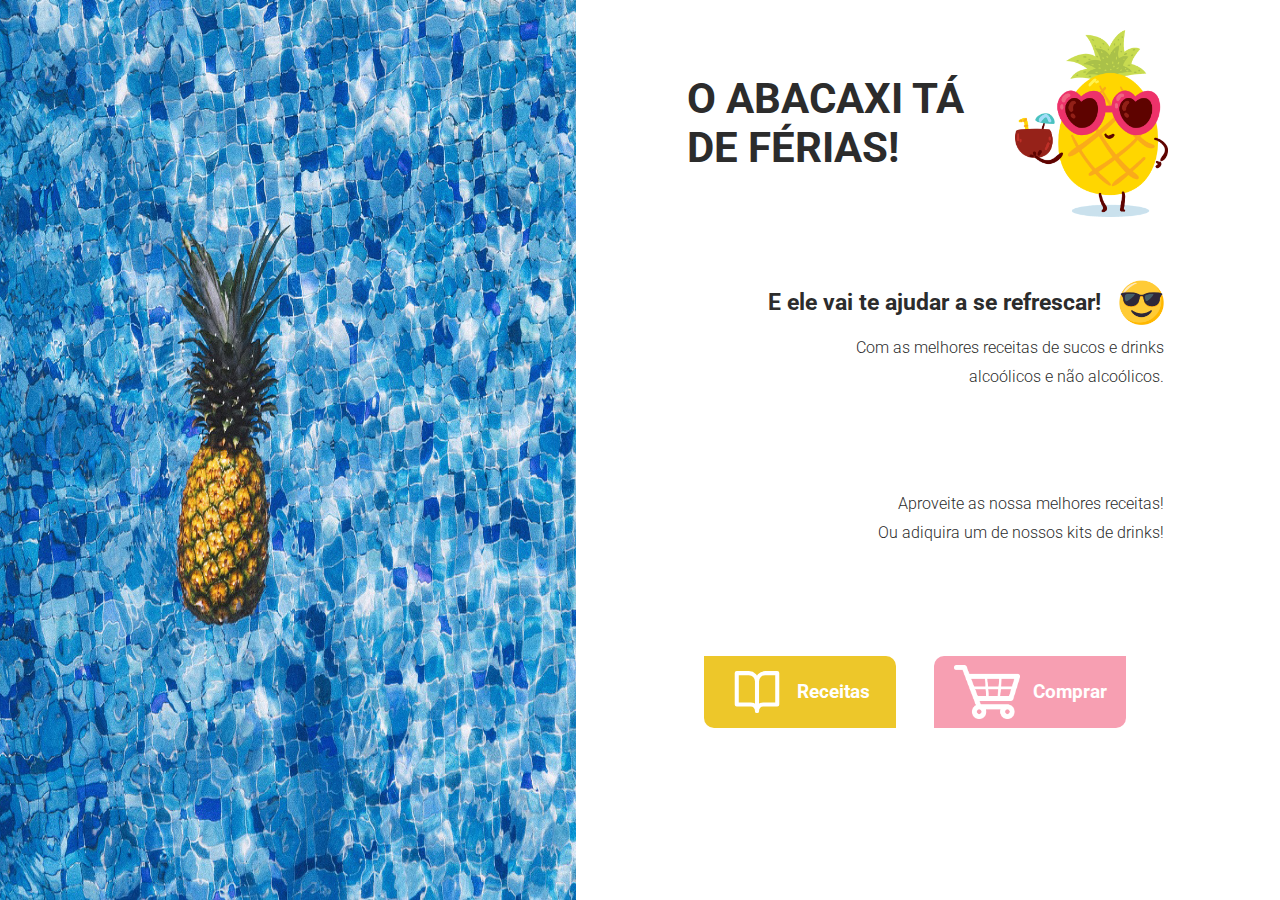
<file: index.html>
<!DOCTYPE html>
<html lang="en">
<head>
    <meta charset="UTF-8">
    <meta name="viewport" content="width=device-width, initial-scale=1.0">

    <link rel="icon" href="./img/ilustra.png"/>
    <link href="https://fonts.googleapis.com/css2?family=Fjalla+One&display=swap" rel="stylesheet">
    <link href="https://fonts.googleapis.com/css2?family=Roboto:wght@300;400;700&display=swap" rel="stylesheet">
    <link rel="stylesheet" href="./styles/style.css">
    <title>O Abacaxi ta de ferias</title>

    
</head>

<body>
    <img class="img1" src="./img/Piscina3.jpg" alt="Abacaxi na piscina" title="Abacaxi boiando na piscina">
<div class="corpo"> 
<div class="top">
   <div><h1>O ABACAXI TÁ <br> DE FÉRIAS!</h1>
    </div>
    <img src="./img/ilustra.png" alt="Ilustra-abacaxi" title="Ilustração de um abacaxi de oculos de sol tomando um drink">
</div>
<div class="subtitulo">
    <h2>E ele vai te ajudar a se refrescar! </h2> 
    <img src="./img/Emoji.png" alt="Emoji de oculos escuros">
</div>
<div class="text">
    <p class="p1">Com as melhores receitas de sucos e drinks <br> 
        alcoólicos e não alcoólicos.
    </p>
    <p class="p2">Aproveite as nossa melhores receitas! <br>
        Ou adiquira um de nossos kits de drinks!
    </p>
</div>


<div class="botoes">
   <a class="receita" href="./receitas.html"><img src="./img/study.svg" alt="">Receitas</a>
   <a class="compra" href="./compra.html"><img src="./img/carrinho.png" alt="">Comprar</a>
</div>
</div>
    
</body>
</html>
</file>
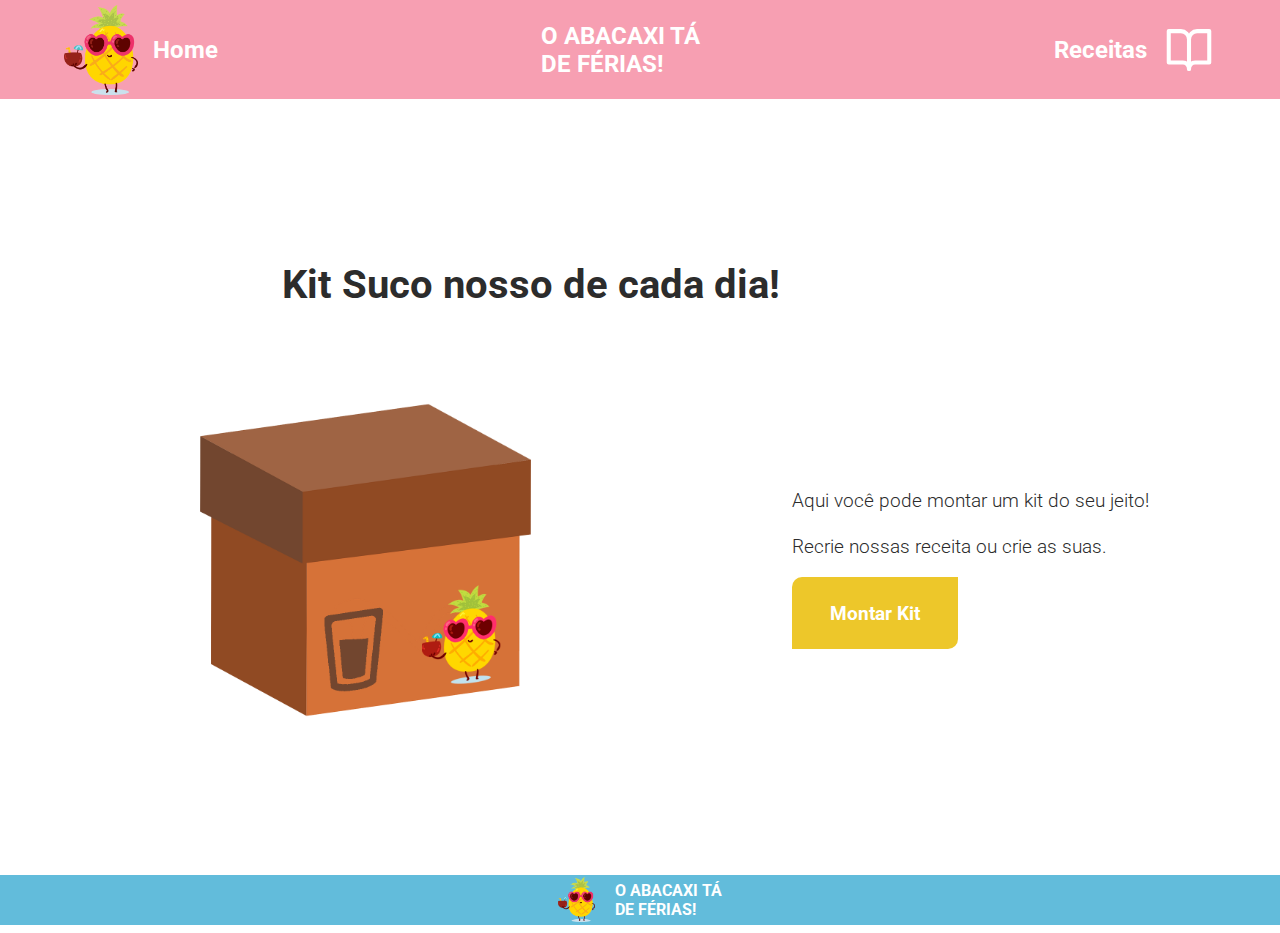
<file: compra.html>
<!DOCTYPE html>
<html lang="pt-br">

<head>
    <meta charset="UTF-8">
    
    <meta name="viewport" content="width=device-width, initial-scale=1.0">

    <link rel="icon" href="./img/ilustra.png"/>
    <link href="https://fonts.googleapis.com/css2?family=Fjalla+One&display=swap" rel="stylesheet">
    <link href="https://fonts.googleapis.com/css2?family=Roboto:wght@300;400;700&display=swap" rel="stylesheet">
    <link rel="stylesheet" href="./styles/style-compra.css">

    <title>Kits do Abacaxi</title>
   
    <script type="text/javascript" src="./js/buttons.js"></script>
    <script type="text/javascript" src="./js/itens.js"></script>
    <script type="text/javascript" src="./js/pagamento.js"></script>

    
</head>

<body>
    <div class="top">
        <a class="home" href="./index.html"><img src="./img/ilustra.png" alt="Ilustrão do abacaxi">
            <p>Home</p>
        </a>
        <a href="./index.html"></a>
        <h1>O ABACAXI TÁ <br> DE FÉRIAS!</h1></a>
        <a class="receitas" href="./receitas.html">
            <p>Receitas</p><img src="./img/study.svg" alt="Icone de um livro">
        </a>
    </div>

    <h1 class="kit">
        Kit Suco nosso de cada dia!
    </h1>
    <div class="kit1">
        <img src="./img/box1.png" alt="Ilustração de uma caixa">
        <div class="texto">
            <p>
                Aqui você pode montar um kit do seu jeito! <br>
                <br>
                Recrie nossas receita ou crie as suas.
            </p>
            
            <input type="button" class="compra" value="Montar Kit" onclick="ocultar('perso')">
            
        </div>
    </div>
    
    
    <div class="form">
        <form class="formulario" name="formu" action="./fim.html" onsubmit="return finalizar('pag')">
            <div id="perso" class="ocult">
                <div class="text-form">
                    <h1>Vamos personalizar seu Kit??</h1>
                    <p>Aqui você pode adicionar e excluir itens do seu Kit. <br>
                        E assim montar um kit, totalmente personalizado!!</p>
                </div>
                <div class="itens">
                    <div class="coluna1">
                        <input type="checkbox" name="item1a" onclick="mudarQuantidade()"><input class="num" type="number" min="1" name="item1b" value="">Abacaxi - R$ 5,00
                        <br><input type="checkbox" name="item2a" onclick="mudarQuantidade()"><input class="num" type="number" min="1" value="" name="item2b">Água de Coco 330ml- R$ 3,00
                        <br><input type="checkbox" name="item3a" onclick="mudarQuantidade()"><input class="num" type="number" min="1" value=""name="item3b">Hortelã - R$ 2,00
                        <br><input type="checkbox" name="item4a" onclick="mudarQuantidade()"><input class="num" type="number" min="1" value=""name="item4b">Água com Gas 355ml- R$ 4,00
                        <br><input type="checkbox" name="item5a" onclick="mudarQuantidade()"><input class="num" type="number" min="1" value=""name="item5b">Leite Condensado - R$ 5,00
                        <br><input type="checkbox" name="item6a" onclick="mudarQuantidade()"><input class="num" type="number" min="1" value="" name="item6b">Mel 300ml - R$ 10,00
                    </div>
                    <div>
                        <input type="checkbox" name="item7a"onclick=" mudarQuantidade()"><input class="num" type="number" min="1" name="item7b">Abacaxi em Calda - R$ 7,00
                        <br><input type="checkbox" name="item8a"onclick=" mudarQuantidade()"><input class="num" type="number" min="1" name="item8b">Limão 5un - R$ 3,00
                        <br><input type="checkbox" name="item9a"onclick=" mudarQuantidade()"><input class="num" type="number" min="1" name="item9b">Vodka 100ml - R$ 25,00
                        <br><input type="checkbox" name="item10a" onclick="mudarQuantidade()"><input class="num" type="number" min="1" name="item10b">Rum 100ml - R$ 25,00
                        <br><input type="checkbox" name="item11a" onclick="mudarQuantidade()"><input class="num" type="number" min="1" name="item11b">Jurupinga 100ml - R$ 8,00
                        <br><input type="checkbox" name="item12a" onclick="mudarQuantidade()"><input class="num" type="number" min="1" name="item12b">Copo Pesonalizado - R$ 10,00

                    </div>

                </div>
                <input type="button" class="calcular" name="calcular" value="Calcular Valor do Kit" onclick="soma()">
                <div class="button">
                   <div> 
                        Valor Total: R$ <input type="text" name="tot" class="total" value="00" readonly>
                   </div>
                    <input type="button" class="next" value="Proximo" onclick="soma(), nextItens('cadastro', 'perso')">
                </div>

            </div>
            <div id="cadastro" class="ocult">
                <div class="text-cad">
                    <h1>Agora vamos precisar de algumas informações!</h1>
                    
                </div>
                
               <div class="cad">
                <p class="part2">Dados Pessoais</p>
                   <div class="l1">
                       <div>
                        Nome* <br>
                        <input class="input-cad" type="text"  name="nome" id="nome">
                       </div>
                       <div>Sobrenome* <br>
                        <input class="input-cad" type="text"  name="sobrenome" id="sobrenome"></div>
                    
                   </div>
                    
                    <div class="l2">
                        <div>Rg* <br>
                            <input class="input-cad" type="number" size="11" maxlength="11"  name="rg" id="rg"></div>
                        <div>CPF* <br>
                            <input class="input-cad" type="number"  name="cpf" id="cpf"></div>
                                                
                    </div>
                    <div class="l3">
                        <div class="cel">Cel* <br>
                            <input class="input-cad" type="number" name="cel" id="cel"></div>
                        <div class="email">E-mail* <br>
                            <input class="input-cad" type="email"  name="email" id="email"></div>                      
                    </div>
                    <p class="part2">Dados de Entrega</p>
                    <div class="l4">
                        <div class="rua">Rua* <br>
                            <input class="input-cad" type="text"  name="rua" id="rua"></div>
                        <div class="numero">Nº* <br>
                            <input class="input-cad" type="number"  name="numero" id="numero"></div>                      
                    </div>
                    <div class="l5">
                        <div class="comple">Complemento <br>
                            <input class="input-cad" name="complemento" type="text"></div>
                        <div class="bairro">Bairro* <br>
                            <input class="input-cad" type="text"  name="bairro" id="bairro"></div>                      
                    </div>
                    <div class="l6">
                        <div class="cid">Cidade* <br>
                            <input class="input-cad" type="text" name="cidade" id="cidade"></div>
                        <div class="cep">Cep* <br>
                            <input class="input-cad" type="number" name="cep" id="cep"></div>                      
                    </div>
                    <div class="obs">
                        <p>*Campos obrigatórios</p>
                    </div>
               </div>
                <div class="button2">
                    <input type="button" class="back" value="Voltar" onclick="back('perso', 'cadastro')">
                    
                     <input type="button" class="next" value="Proximo" onclick="nextCadastro('pag', 'cadastro')">
                 </div>



            </div>
            <div id="pag" class="pag">
                <h1>Agora só falta definir o pagamento!</h1>
                <div>
                    <script>
                        conf();
                        
                        
                    </script>
                </div>

                <p>Formas de Pagamento</p>
                <div class="tipo">
                    <input type="radio" value="Crédito"  name="pagamento" onclick="parcelas()"> Cartão de Crédito
                </div>
                
                <div class="credito">
                    <select name="parcela" id="parcela" class="parc">
                        
                    </select>
                </div>
                <div class="tipo2">
                    <input class="deb" type="radio" value="Débito" name="pagamento"> Cartão de Débito <br>
                    <input class="bole" type="radio" value="Boleto" name="pagamento"> Boleto
                </div>  
                
                <div class="button2">
                    <input type="button" class="back" value="Voltar" onclick="back('cadastro', 'pag')">
                    
                     <input type="submit" class="next" value="Finalizar" onclick="test()">
                 </div>

                

            </div>
        </form>
    </div>
    

   



    <div class="faixa"><a href="./index.html"><img src="./img/ilustra.png" alt="Ilustrão do abacaxi">
            <h1>O ABACAXI TÁ <br> DE FÉRIAS!</h1>
        </a></div>


</body>

</html>
</file>
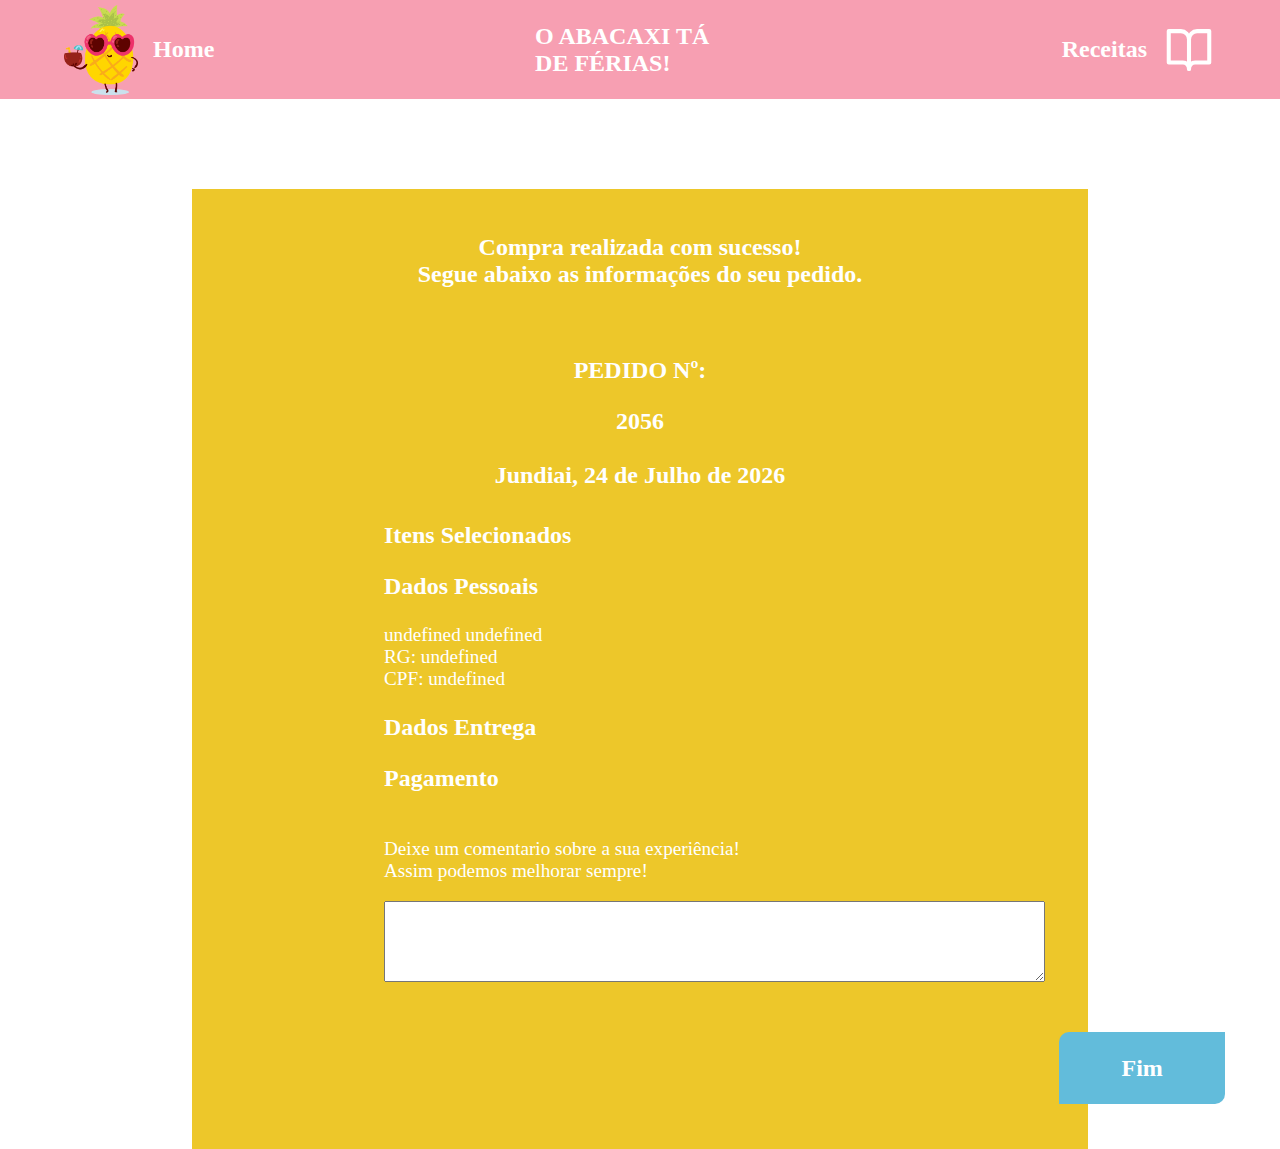
<file: fim.html>
<!DOCTYPE html>
<html lang="pt-br">
<head>
    <meta charset="UTF-8">
    <meta name="viewport" content="width=device-width, initial-scale=1.0">

    <link rel="icon" href="./img/ilustra.png"/>
    <link rel="stylesheet" href="./styles/style-compra.css">

    <title>Pedido Finalizado</title>

    <script type="text/javascript" src="./js/buttons.js"></script>

</head>
<body>
    <div class="top">
        <a class="home" href="./index.html"><img src="./img/ilustra.png" alt="Ilustrão do abacaxi">
            <p>Home</p>
        </a>
        <a href="./index.html"></a>
        <h1>O ABACAXI TÁ <br> DE FÉRIAS!</h1></a>
        <a class="receitas" href="./receitas.html">
            <p>Receitas</p><img src="./img/study.svg" alt="Icone de um livro">
        </a>
    </div>
    <div class="" id="confirmacao">
        <p class="titulo">Compra realizada com sucesso! <br>
            Segue abaixo as informações do seu pedido.<p>
              
        <P class="titulo">PEDIDO Nº:</P> 
        <div class="data">
            <script >
                var data = new Date();
                var dia = data.getDate();
                var mes = data.getMonth();
                var ano = data.getFullYear();  
                var m  
                switch(mes){
                    case 0:
                        m = "Janeiro";
                        break;
                    case 1:
                        m = "Fevereiro";
                        break;
                    case 2:
                        m = "Março";
                        break;
                    case 3:
                        m = "Abril";
                        break;
                    case 4:
                        m = "Maio";
                        break;
                    case 5:
                        m = "Junho";
                        break;
                    case 6:
                        m = "Julho";
                        break;
                    case 7:
                        m = "Agosto";
                        break;
                    case 8:
                        m = "Setembro";
                        break;
                    case 9:
                        m = "Outubro";
                        break;
                    case 10:
                        m = "Novembro";
                        break;
                    case 11:
                        m = "Dezembro";
                        break;
                    default:
                        m = "Erro!"
                }
                


                document.write(ano+dia+mes+"<br><br>");
                document.write("Jundiai, " + dia + " de " + m +" de "+ ano);
                </script>  
        </div>
            
        
        <div class="script">
            
             
            <p class="subtitulo">Itens Selecionados</p>
            <script  type="text/javascript">
                

                if(queryString('item1a')=='on'){
                    document.write("Abacaxi: " + queryString('item1b') + " un - RS"+queryString('item1b')*5+",00"+ "<br>");
                }
                if(queryString('item2a')=='on'){
                    document.write("Água de Coco: " + queryString('item2b') + " un  - RS"+queryString('item2b')*3+",00"+ "<br>");
                }
                if(queryString('item3a')=='on'){
                    document.write("Hortelã: " + queryString('item3b') + " un  - RS"+queryString('item3b')*2+",00"+ "<br>");
                }
                if(queryString('item4a')=='on'){
                    document.write("Água com Gas: " + queryString('item4b') + " un  - RS"+queryString('item4b')*4+",00"+ "<br>");
                }
                if(queryString('item5a')=='on'){
                    document.write("Leite Condensado: " + queryString('item5b') + " un  - RS"+queryString('item5b')*5+",00"+ "<br>");
                }
                if(queryString('item6a')=='on'){
                    document.write("Mel 300ml: " + queryString('item6b') + " un  - RS"+queryString('item6b')*10+",00"+ "<br>");
                }
                if(queryString('item7a')=='on'){
                    document.write("Abacaxi em Calda: " + queryString('item7b') + " un  - RS"+queryString('item7b')*7+",00"+ "<br>");
                }
                if(queryString('item8a')=='on'){
                    document.write("Limão: " + queryString('item8b') + " un  - RS"+queryString('item8b')*3+",00"+ "<br>");
                }
                if(queryString('item9a')=='on'){
                    document.write("Vodka 100ml: " + queryString('item9b') + " un  - RS"+queryString('item9b')*25+",00"+ "<br>");
                }
                if(queryString('item10a')=='on'){
                    document.write("Rum 100ml: " + queryString('item10b') + " un  - RS"+queryString('item10b')*25+",00"+ "<br>");
                }
                if(queryString('item11a')=='on'){
                    document.write("Jurupinga 100ml: " + queryString('item11b') + " un  - RS"+queryString('item11b')*8+",00"+ "<br>");
                }
                if(queryString('item12a')=='on'){
                    document.write("Copo Personalizado: " + queryString('item12b') + " un  - RS"+queryString('item12b')*10+",00"+ "<br>");
                }
                
            </script>
            <p class="subtitulo">Dados Pessoais</p>
            <script  type="text/javascript">
                
                document.write(queryString('nome') + " " + queryString('sobrenome')+"<br>");
                document.write("RG: " + queryString('rg') + "<br>CPF: " +queryString('cpf') + "<br>");
                document.write("Celular: " + queryString('cel') + "<br>E-mail: " + queryString('email').replace("%40","@") + "<br>");

            </script>
            <p class="subtitulo">Dados Entrega</p>
            <script  type="text/javascript">
                document.write("Rua: " + queryString('rua').replaceAll("+"," ") + " - Nº: " +queryString('numero') + "<br>");
                if(queryString('complemento') == undefined){
                    document.write("Complemento: " + "<br>Bairro: " +queryString('bairro').replaceAll("+"," ") + "<br>");
                }else{
                    document.write("Complemento: " + queryString('complemento').replaceAll("+"," ") + "<br>Bairro: " +queryString('bairro').replaceAll("+"," ") + "<br>");
                }
                document.write("Cidade: " + queryString('cidade').replaceAll("+"," ") + "<br>CEP: " +queryString('cep') + "<br>");
            
            </script>
            <p class="subtitulo">Pagamento</p>
            <script  type="text/javascript">
                
                
                document.write("Forma de Pagamento: " + queryString('pagamento').replace("%C3%A9","é") + "<br>")
                
                document.write("Valor Total: R$ " + queryString('tot') + ",00 <br>")
                var parcela =parseInt(queryString('tot'))/ parseFloat(queryString('parcela'));
                if(queryString('pagamento') == 'Cr%C3%A9dito'){
                document.write("Parcelas: " + parseInt(parcela) +"X de " + queryString('parcela') + "<br>");
                }
                

                
            </script>
            <p><br> Deixe um comentario sobre a sua experiência! <br>
                Assim podemos melhorar sempre!</p>
            <textarea name="" id="" cols="80" rows="5"></textarea>
            <input type="button" class="fim" value="Fim" onclick="window.location.href = './index.html'">
        </div>
        
    </div>
    
</body>
</html>
</file>
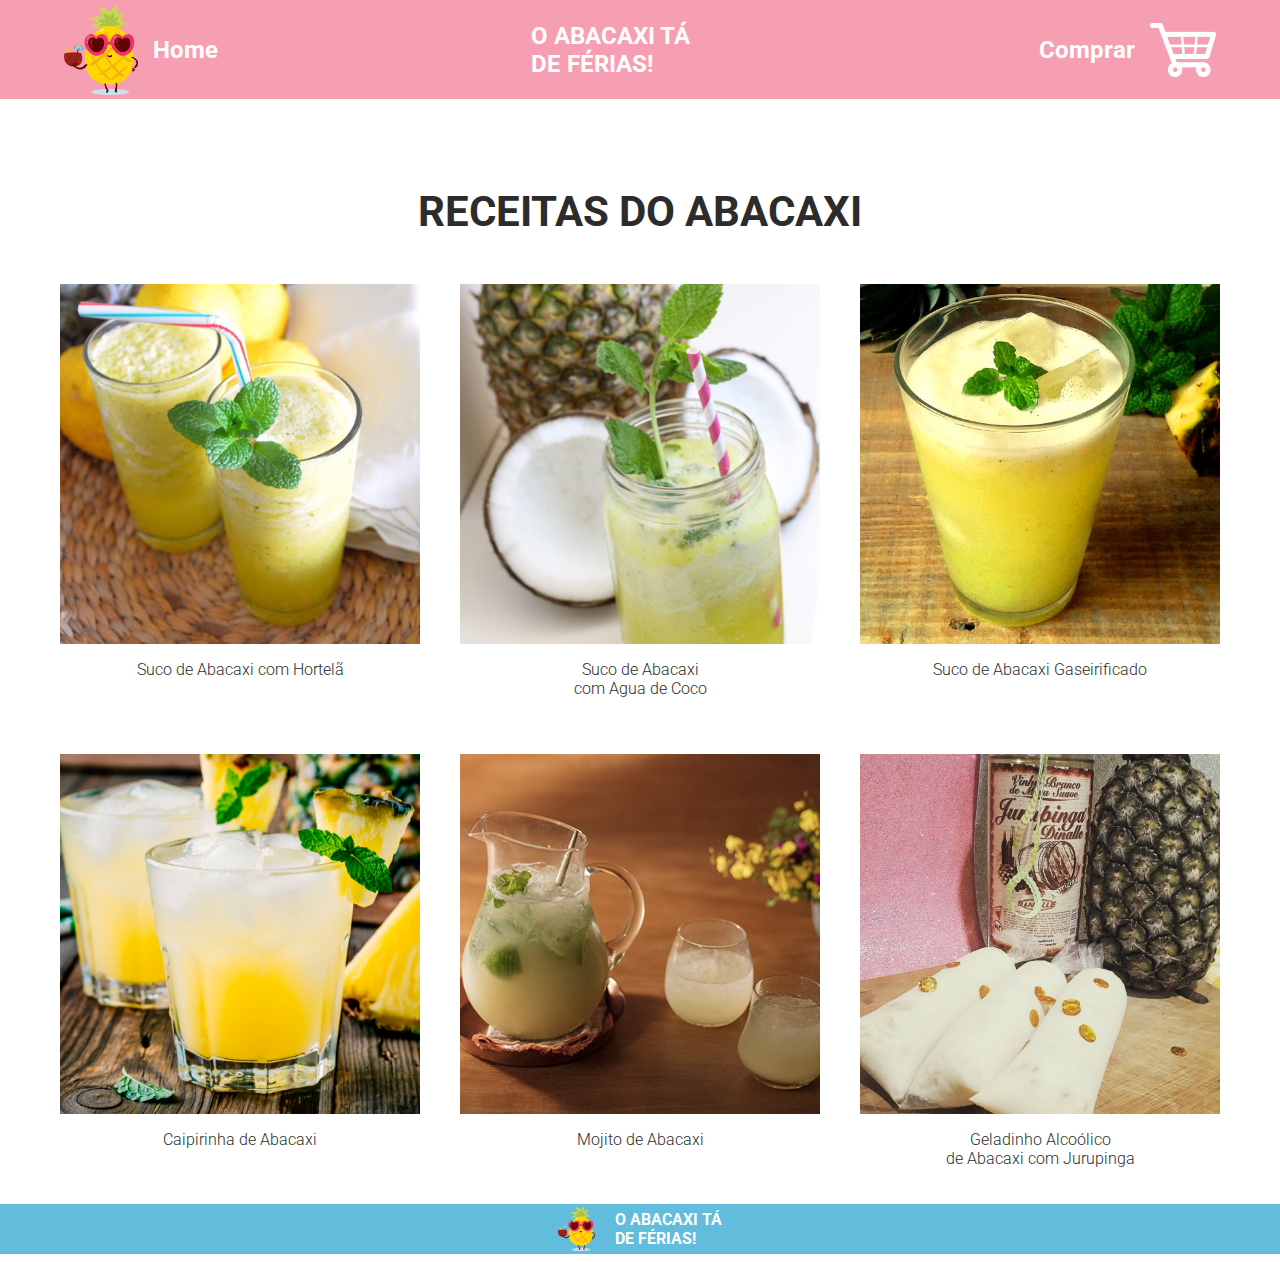
<file: receitas.html>
<!DOCTYPE html>
<html lang="en">
<head>
    <meta charset="UTF-8">
    <meta name="viewport" content="width=device-width, initial-scale=1.0">

    <link rel="icon" href="./img/ilustra.png"/>
    <link href="https://fonts.googleapis.com/css2?family=Fjalla+One&display=swap" rel="stylesheet">
    <link href="https://fonts.googleapis.com/css2?family=Roboto:wght@300;400;700&display=swap" rel="stylesheet">
    <link rel="stylesheet" href="./styles/style-receita.css">

    <title>Receitas do Abacaxi</title>
</head>
<body>
    <div class="top">
        <a class="home" href="./index.html"><img src="./img/ilustra.png" alt="Ilustrão do abacaxi"><p>Home</p></a>
        <a href="./index.html"></a><h1>O ABACAXI TÁ <br> DE FÉRIAS!</h1></a>
        <a class="compra" href="./compra.html"><p>Comprar</p><img src="./img/carrinho.png" alt="Carrinho de compras"></a>
    </div>
    <h1 class="titulo">RECEITAS DO ABACAXI</h1>
    
    <section class="receitas">
        <div class="grid">
           <a href="#"><img src="./img/abx-hot.jpg" alt="Suco de abacaxi com hortelão">
                            
            <p>Suco de Abacaxi com Hortelã</p>
            <span class="span1"><h4> INGREDIENTES</h4>
                - 2 colheres (sopa) de hortelã picada <br>
                - 10 rodelas de abacaxi<br>
                - 1 xícara (chá) de cubos de gelo<br>
                - Açúcar a gosto<br>
                - 1 litro de água
                <h4>PREPARO</h4>
                No liquidificador, bata todos <br>os ingredientes por 5 minutos.<br>
                Coe e sirva gelado.
            </span>
        </a>
           

        </div>
        <div class="grid">
            <a href="#">
            <img src="./img/abx-hort-aguac.jpg" alt="Suco de Abacaxi com Agua de Côco">
            <p>Suco de Abacaxi<br>com Agua de Coco</p>
            <span class="span1"><h4> INGREDIENTES:</h4>
                - 2 xícaras de água de coco <br>                
                - 1 abacaxi descascado <br>                
                - Folhas de hortelã <br>
                - Açúcar à gosto 
                <h4> PREPARO</h4>
                No liquidificador, bata todos <br>os ingredientes por 5 minutos.<br>
                Coe e sirva gelado.
            </span></a>
        </div>
        <div class="grid">
            <a href="#"><img src="./img/abx-hot-gas.jpg" alt="Suco de Abacaxi Gaseirificado">
            <p>Suco de Abacaxi Gaseirificado</p>
            <span class="span1">
                <h4> INGREDIENTES:</h4>
                - 2 copos americano de Água com gás<br>
                - 4 fatias médias de Abacaxi<br>
                - 1 colher (sopa) de Hortelã  <br>              
                - 6 cubos de Gelo<br>
                - Açúcar à gosto 
                <h4> PREPARO</h4>
                No liquidificador, bata todos <br>os ingredientes por 5 minutos.<br>
                Coe e sirva gelado.
            </span></a>
        </div>
        <div class="grid">
           <a href="#"> <img src="./img/Caipirinha.png" alt="Caipirinha de Abacaxi">
            <p>Caipirinha de Abacaxi</p>
            <span class="span2">
                <h4> INGREDIENTES:</h4>
                - 1/2 abacaxi<br>
                - 200 ml vodka<br>
                - Açúcar à gosto<br> 
                - Gelo à gosto
                <h4> PREPARO</h4>
                Em um recipiente grande, coloque<br> o abacaxi cortado em cubos e<br> o açúcar e “amasse”.<br> Coloque os cubos de gelo e a vodka.<br> Mexa bem e sirva num copo grande.
            </span>
            </a>
        </div>
        <div class="grid">
            <a href="#"><img src="./img/mojito.jpg" alt="Mojito de Abacaxi">
            <p>Mojito de Abacaxi</p>
            <span class="span2">
                <h4> INGREDIENTES:</h4>
                - 1 xícara (chá) de rum (5 doses)<br>
                - 8 fatias de abacaxi (400 ml do caldo batido)<br>
                - 3 limões<br>
                - 5 ramos de hortelã<br>
                - 5 colheres (sopa) de açúcar<br>
                - 1 ½ lata de club soda 
                <h4> PREPARO</h4>
                Prepare o caldo com o abacaxi.
                Na jarra que<br> ira servir, amasse a hortelã junto com o suco<br>dos limões.
                Agora é so juntar na jarra o caldo<br> do abacaxi,
                o rum e o açucar, e misturar bem.<br>
                Para finalizar preencha a jarra com o gelo<br>e complete com a Soda.

            </span>
            </a>
        </div>
        <div class="grid">
            <a href="#"><img src="./img/geladinho.jpg" alt="Geladinho Alcoólico de Abacaxi com Jurupinga">
            <p>Geladinho Alcoólico<br>de Abacaxi com Jurupinga</p>
            <span class="span2">
                <h4> INGREDIENTES:</h4>
                - 400ml de suco de abacaxi coado<br>
                - 1 lata de leite condensado;<br>
                - ¼ xícara de leite de coco;<br>
                - ½ xícara de Jurupinga.
                <h4> PREPARO</h4>
                Bata todos os ingredientes por 2 minutos.<br>
                Com ajuda de um funil, encha os saquinhos<br> de geladinhos<br>
                Leve ao congelador por uma noite inteira.<br>
                Sirva gelado e aproveite!

            </span></a>
        </div>
    </section>

    <div class="faixa"><a href="./index.html"><img src="./img/ilustra.png" alt="Ilustrão do abacaxi"><h1>O ABACAXI TÁ <br> DE FÉRIAS!</h1></a></div>
    
</body>
</html>
</file>
<file: styles/style.css>
*{
    margin: 0;
    padding: 0;
}
body{
    display: flex;
}
.img1{
    height: 100vh;
    width: 45vw;
}
.top{
    display: flex;
    align-items: center;
    justify-content: center;
    line-height: 1;
    padding-top: 30px;
    
}
.top h1{
    font: 700 2.6rem Roboto;
    color: #2c2c2c ;
    
}
.top img{
    width: 12vw;
    margin-left: 4vw;
    
}
.subtitulo{
    
    display: flex;
    align-items: center;
    
    margin-left: 15vw;
    margin-top: 7vh;
    margin-right: 9vw;

}
.subtitulo h2{
    font: 700 1.45rem Roboto;
    color: #2c2c2c ;
    text-align: right;

}
.subtitulo img{
    height: 5vh;
    margin-left: 2vh;
}

.text{
    margin-top: 1vh;
    margin-right: 9vw;
}
.text p{
    font: 300 1rem Roboto;
    color: #2c2c2c ;
    text-align: right;
    line-height: 1.8;
}
.text .p2{
    margin-top: 11vh;
}





.botoes{
    display: flex;
    align-items: center;
    margin-left: 10vw;   
    margin-right: 9vw;
    margin-top: 12vh;

}

.botoes a{
    width: 15vw;
    height: 8vh;
    font: 700 1.2rem Roboto;
    color: #ffffff ;
    
}
.botoes .receita{
    background-color: #edc72a;
    display: flex;
    align-items: center;
    justify-content: center;
    border-radius: 0 10px 0 10px;
    margin-right: 3vw;
    text-decoration: none;
}
.botoes .compra{
    background-color: #f79fb2;
    display: flex;
    align-items: center;
    justify-content: center;
    border-radius: 10px 0 10px 0;
    text-decoration: none;
}
.botoes img{
    height: 6vh;
    margin-right: 1vw;
}
</file>
<file: styles/style-compra.css>
body{
    margin: 0;
    padding: 0;
}

.top{
    background-color: #f79fb2;
    height: 11vh;
    display: flex;
    align-items: center;
    justify-content: space-between;
    padding: 0 5vw;
}
.top a{
    text-decoration: none;
}

.top h1{
    font: 700 1.5rem Roboto;
    color: #ffffff ;
    text-align: left;
    padding-right: 15vw;
}
.top .home{
    display: flex;
    align-items: center;
  
}
.top p{
    font: 700 1.5rem Roboto;
    color: #ffffff ;
    text-decoration: none;
}
.top .home img{
    height: 10vh;
    padding-right: 15px;
}
.receitas{
    display: flex;
    align-items: center;
}

.receitas img{
    height: 6vh;
    padding-left: 15px;
}



.kit{
    font: 700 2.5rem Roboto;
    color: #2c2c2c ;
    padding-left: 22vw;
    padding-top: 15vh;
}
.kit1{
    display: flex;
    align-items: center;
    justify-content: center;
}

.kit1 img{
    height: 50vh;
    margin-right: 15vw;
}
.kit1 p{
    font: 300 1.2rem Roboto;
    color: #2c2c2c ;

}
.kit1 h1{
    font: 700 3rem Roboto;
    color: #2c2c2c ;
}

.compra{
    width: 13vw;
    height: 8vh;    
    background-color:  #edc72a;
    display: flex;
    align-items: center;
    justify-content: center;
    border-radius: 10px 0 10px 0;
    text-decoration: none;
    font: 700 1.2rem Roboto;
    color: #ffffff ;
    border: 0 none;
    outline: 0;
    box-shadow: 0 0 0 0;
    
}

.kit1 .compra img{
    height: 4vh;
    margin: 10px;
    
}

.faixa{
    background-color: #62bcdb;
    width: 100vw;
    height: 50px;
    margin-bottom: 8px;
    display: flex;
    align-items: center;
    justify-content: center;
    margin-top: 50px;
    
}
.faixa img{
    height: 45px;
}
.faixa h1{
    font: 700 1rem Roboto;
    color: #ffffff ;
    text-align: left;
    margin-left: 20px;
    
}
.faixa a{
    display: flex;
    align-items: center;
    justify-content: center;
    text-decoration: none;
}
.form{
    background-color:#edc72a;
    max-width: 70vw;
    margin-left: 15vw;
    margin-top: 10vh;
        
}
.form .text-form h1{
    font: 700 2rem Roboto;
    color: #ffffff ;
    margin-left: 20vw;
    padding-top: 3vh;
}
.form .text-form p{
    font: 700 1.2rem Roboto;
    color: #ffffff ;
    margin-left: 19.5vw;
    padding-top: 0vh;
}

.itens{
    display: flex;
    font: 400 1.2rem Roboto;
    color: #ffffff ;
    justify-content: center;
   
}
.itens .coluna1{
    margin-right: 10vw;
}
.itens input{
    margin-right: 1vw;
}
.num{
    width: 3vw;
    height: 3vh;
    background-color: #d9d9d9;
    margin-top: 2vh;
    box-shadow: 0 0 0 0;
    border: 0 none;
    outline: 0;


}


.calcular{
    border: 0 none;
    background-color: #eb9dae;
    width: 15vw; 
    height: 6vh;
    font: 700 1.2rem Roboto;
    color: #ffffff ;
    margin-top: 3vh;
    margin-left: 12vw;
    margin-bottom: 5vh;
    border-radius: 10px 0 10px 0;
}

.button{
    display: flex;
    justify-content: space-around;
    padding-bottom: 3vh;
    align-content: center;
    
   
}   
.button div{
    font: 700 1.5rem Roboto;
    color: #ffffff ;
    margin-top: 1vh;
    
    
}
.button div input{
    border: 0 none;
    outline: 0;
    box-shadow: 0 0 0 0;
    height: 5vh;
    font: 700 1.7rem Roboto;
    color: #ffffff ;
    

    background-color: #edc72a;      
    
}
.next{
    font: 700 1.5rem Roboto;
    color: #ffffff ;
    background-color:  #62bcdb; 
    border: 0 none;
    outline: 0;
    box-shadow: 0 0 0 0;
    border-radius: 10px 0 10px 0;

    width: 13vw;
    height: 8vh;


}

.ocult{
    display: none;
}

.back{
    font: 700 1.5rem Roboto;
    color: #ffffff ;
    background-color:  #eb9dae; 
    border: 0 none;
    outline: 0;
    box-shadow: 0 0 0 0;
    border-radius: 10px 0 10px 0;

    width: 13vw;
    height: 8vh;
}
.text-cad{
    display: flex;
    justify-content: center;


    font: 700 0.9rem Roboto;
    color: #ffffff ;
}

.cad{
    font: 400 1.3rem Roboto;
    color: #ffffff ;
    margin-left: 25vh;
    margin-right: 20vh;
}

.cad p{
    font: 700 1.5rem Roboto;
    color: #ffffff ;
    margin-top: 5vh;

}

.input-cad{
    background-color: #d9d9d9;
    margin-top: 2vh;
    box-shadow: 0 0 0 0;
    border: 0 none;
    outline: 0;
    height: 4vh;
}
.l1{
    display: flex;
    justify-content: space-between;
    margin-bottom: 3vh;
}

.l1 input{
    width: 23vw;
}
.l2{
    display: flex;
    justify-content: space-between;
    margin-bottom: 3vh;

}
.l2 input{
    width: 23vw;
}
.l3{
    display: flex;
    justify-content: space-between;
    margin-bottom: 8vh;

}
.l3 .cel input{
    width: 18vw;
}
.l3 .email input{
    width: 28vw;
}
.l4{
    display: flex;
    justify-content: space-between;
    margin-bottom: 3vh;

}
.l4 .rua input{
    width: 40vw;}
.l4 .numero input{
    width: 5vw;
}
.l5{
    display: flex;
    justify-content: space-between;
    margin-bottom: 3vh;

}
.l5 .comple input{
    width: 25vw;}
.l5 .bairro input{
    width: 20vw;
}
.l6{
    display: flex;
    justify-content: space-between;
    margin-bottom: 6vh;

}
.l6 .cid input{
    width: 25vw;
}
.l6 .cep input{
    width: 20vw;
}
.obs p{
    font: 400 1rem Roboto;
    color: #ffffff ;
    

}

.button2{
    display: flex;
    margin: 0 20vh 0 25vh;
    justify-content: space-between;
    padding-bottom: 3vh;
    align-content: center;
    
   
} 

.pag{
    font: 700 1.5rem Roboto;
    color: #ffffff ;
    display: none;

}
.pag h1{
    font: 700 2rem Roboto;
    color: #ffffff ;
    display: flex;
    justify-content: center;
}
.pag p{
    font: 700 1.6rem Roboto;
    color: #ffffff ;
    margin-left: 34vh;
    
}
.tipo{
    margin-left: 23vw;
    margin-bottom: 3vh;
}
.tipo2{
    margin-left: 23vw;
    margin-bottom: 3vh;
}
.tipo2 input{
    margin-bottom: 3vh;
}

.credito{
    display: flex;
    margin-left: 28vw;
    margin-bottom: 3vh;
}
.umavez{
    margin-right: 20vh;
}
 .parc{
    background-color: #d9d9d9;
    margin-top: 2vh;
    box-shadow: 0 0 0 0;
    border: 0 none;
    outline: 0;
    height: 4vh;

 }

#confirmacao{
    background-color:#edc72a;
    max-width: 70vw;
    margin-left: 15vw;
    margin-top: 10vh;   

}

#confirmacao .data{
    font: 700 1.5rem Roboto;
    color: #ffffff;
    text-align: center;

}

#confirmacao .titulo{
    font: 700 1.5rem Roboto;
    color: #ffffff;
    text-align: center;
    padding-top: 5vh;
}

#confirmacao .script{
    font: 400 1.2rem Roboto;
    color: #ffffff ;
    margin-left: 15vw;
    padding-top: 1vh;
    padding-bottom: 5vh;
}
#confirmacao .subtitulo{
    font: 700 1.5rem Roboto;
    color: #ffffff;
}

.fim{
    font: 700 1.5rem Roboto;
    color: #ffffff ;
    background-color:  #62bcdb; 
    border: 0 none;
    outline: 0;
    box-shadow: 0 0 0 0;
    border-radius: 10px 0 10px 0;

    width: 13vw;
    height: 8vh;
    margin-left: 75vh;
    margin-top: 5vh;
}
</file>
<file: styles/style-receita.css>
body{
    margin: 0;
    padding: 0;
}

.top{
    background-color: #f79fb2;
    height: 11vh;
    display: flex;
    align-items: center;
    justify-content: space-between;
    padding: 0 5vw;
}
.top a{
    text-decoration: none;
}

.top h1{
    font: 700 1.5rem Roboto;
    color: #ffffff ;
    text-align: left;
    padding-right: 15vw;
}
.top .home{
    display: flex;
    align-items: center;
  
}
.top p{
    font: 700 1.5rem Roboto;
    color: #ffffff ;
    text-decoration: none;
}
.top .home img{
    height: 10vh;
    padding-right: 15px;
}
.compra{
    display: flex;
    align-items: center;
}

.compra img{
    height: 6vh;
    padding-left: 15px;
}


.titulo{
    font: 700 2.6rem Roboto;
    color: #2c2c2c ;
    text-align: center;
    padding-top: 60px;
}
.receitas img{
    max-width: 100%;
    display: block;
}

.receitas{
    display: flex;
    flex-wrap: wrap;
    max-width: 1200px;
    margin: 0 auto;
    
}
.receitas div{
    flex: 1 1 300px;
    margin: 20px;
    
}
.receitas div p{
    font: 300 1rem Roboto;
    color: #2c2c2c ;
    text-align: center;
}
span{
    font: 300 1rem Roboto;
    color: #2c2c2c ;
    opacity: 0;
    -moz-opacity:0;
    filter:alpha(opacity=0);
    margin-left: 20px;

}
.receitas a{
    text-decoration: none;
}

.receitas a:hover span{
    border: 1px solid f00;
    opacity:1;
    -moz-opacity:1;
    filter:alpha(opacity=100);
}
.span1{
    position: absolute;
    bottom: 0;
    top: 250px;

}
.receitas a:hover img{
    opacity: 0.3;
}

.span2{ 
    position: absolute;
    bottom: 0;
    top: 720px;
    
}

.faixa{
    background-color: #62bcdb;
    width: 100vw;
    height: 50px;
    margin-bottom: 8px;
    display: flex;
    align-items: center;
    justify-content: center;
    
}
.faixa img{
    height: 45px;
}
.faixa h1{
    font: 700 1rem Roboto;
    color: #ffffff ;
    text-align: left;
    margin-left: 20px;
    
}
.faixa a{
    display: flex;
    align-items: center;
    justify-content: center;
    text-decoration: none;
}
</file>
